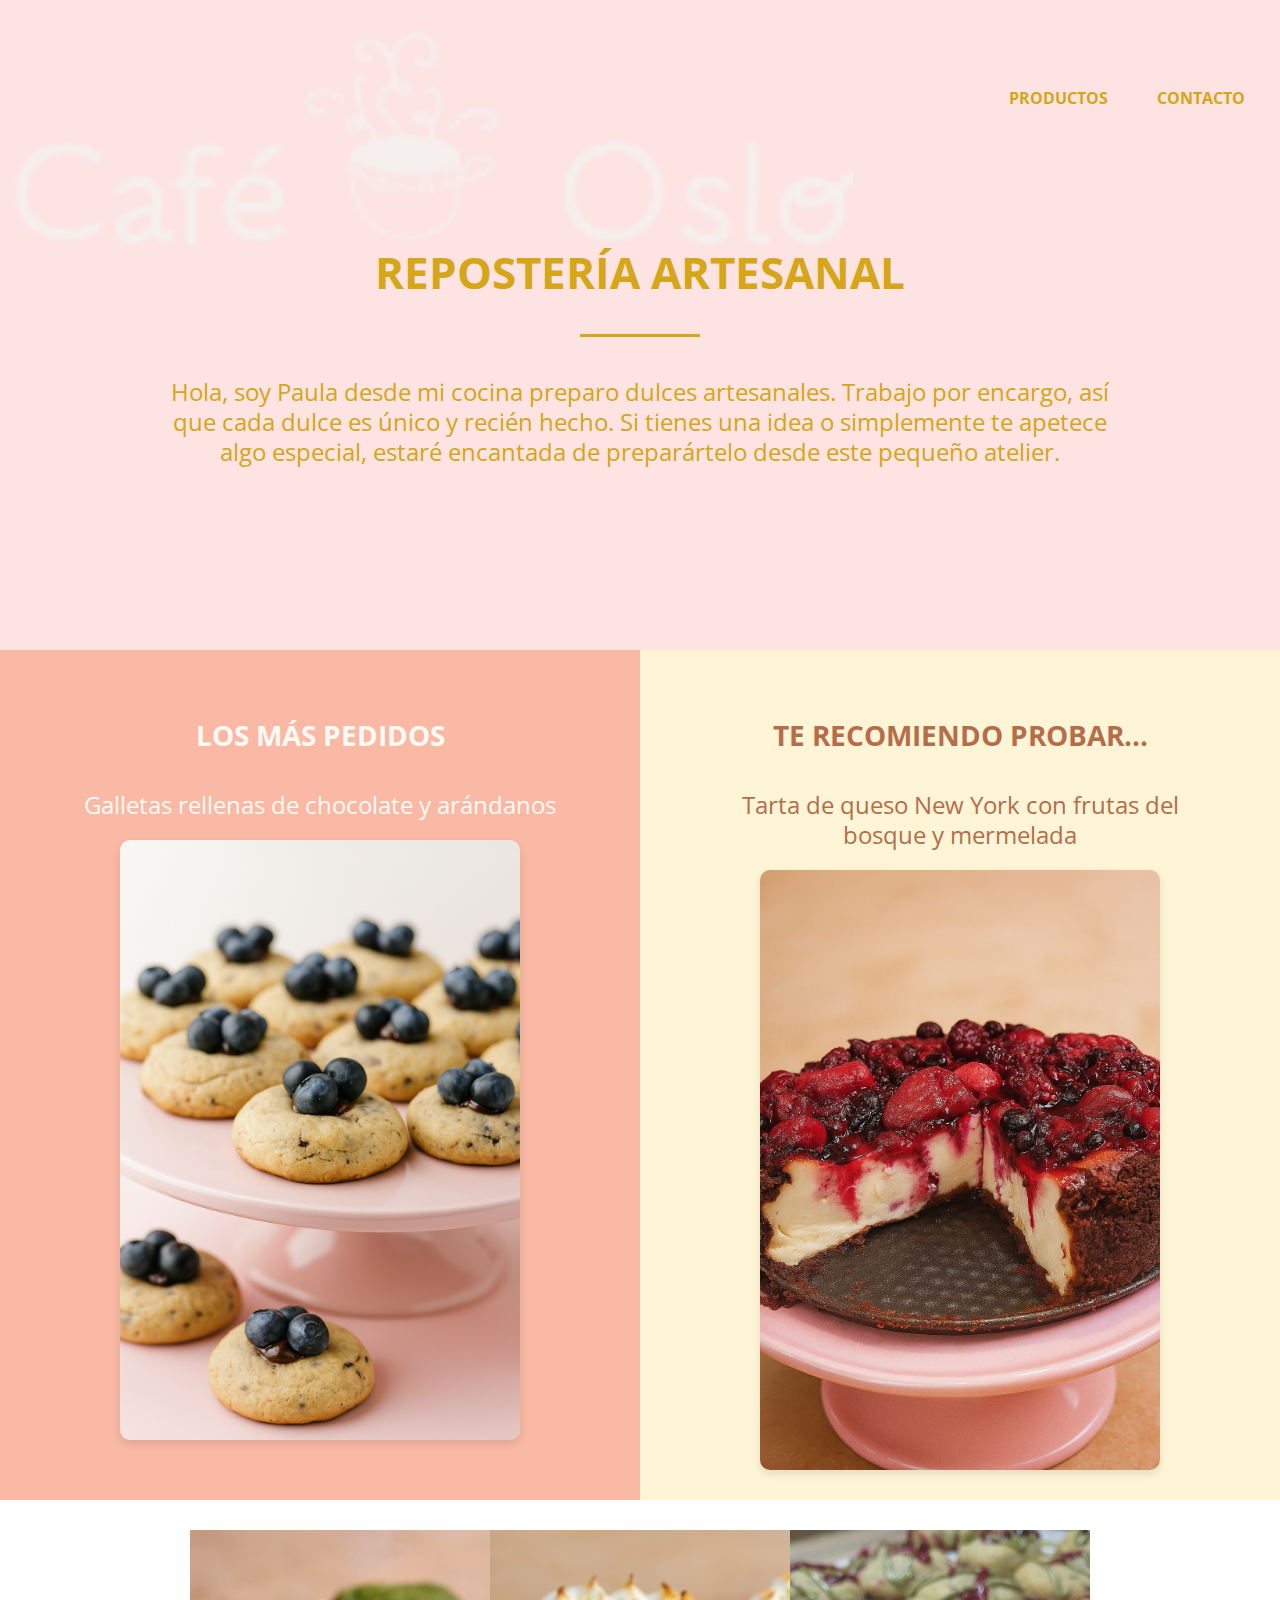
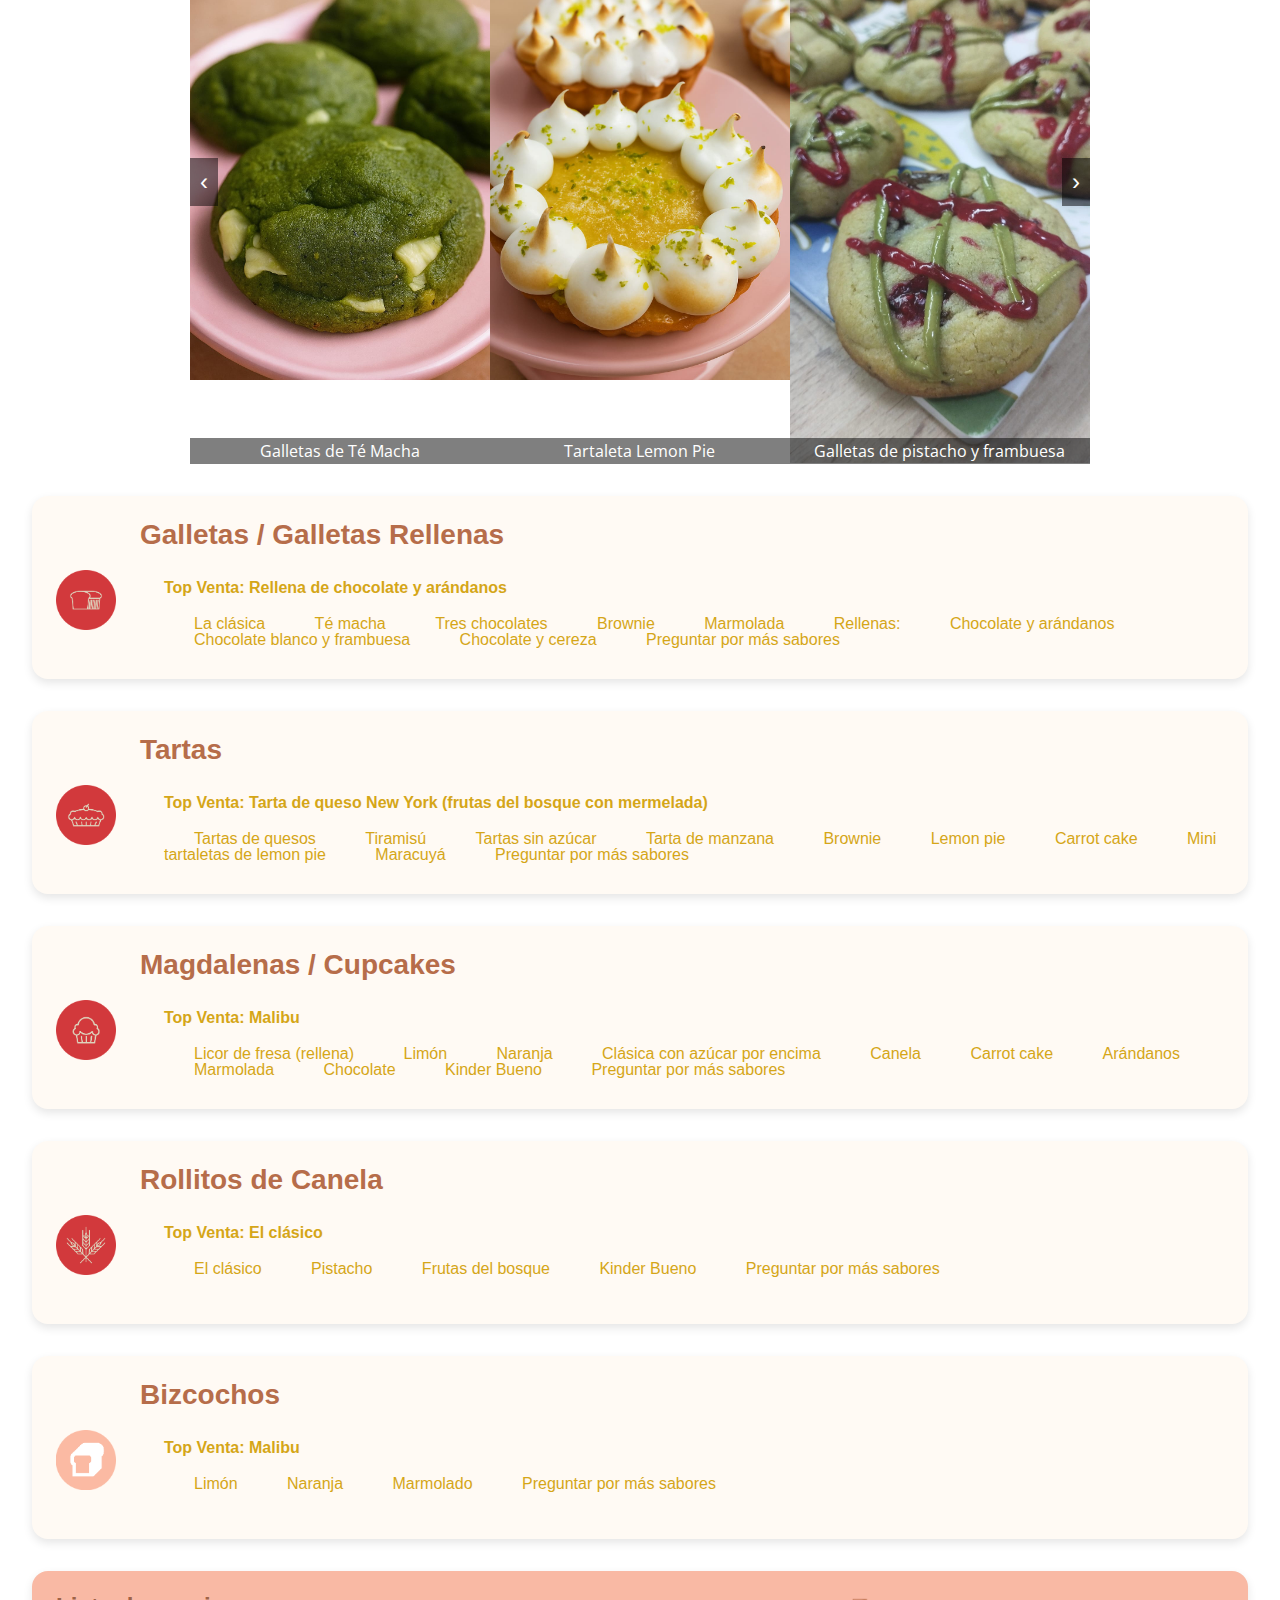
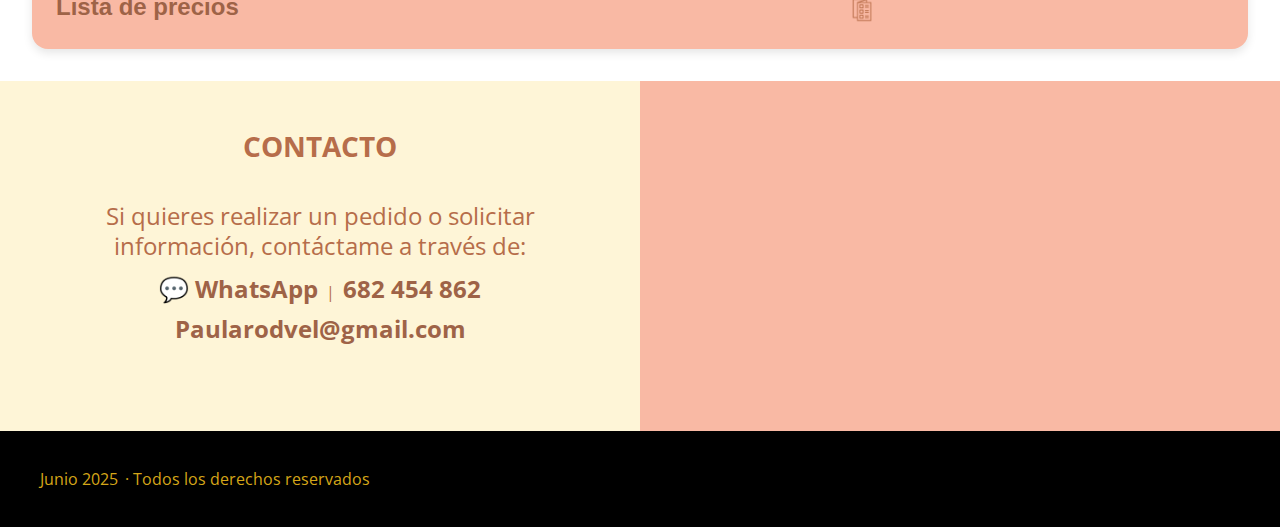
<file: index.html>
<!DOCTYPE html>
<html lang="es" dir="ltr">
  <head>
    <meta charset="utf-8">
    <link rel="stylesheet" href="css/style.css">
    <link rel="preconnect" href="https://fonts.googleapis.com">
    <link rel="preconnect" href="https://fonts.gstatic.com" crossorigin>
    <link href="https://fonts.googleapis.com/css2?family=Open+Sans:wght@400;800&display=swap" rel="stylesheet">
    <meta name="viewport" content="initial-scale=1.0, width=device-width">
    <title>Atelier de Paula</title>
  </head>
  <body>
    <div class="div-0" style="background-color:#fde3e2">
      <div class="div-1">
        <img id="logo" src="images/Logo.png" alt="Atelier de Paula logo">
        <a href="#menu" id="enlace-menu" class="lanzador-menu"><img id="menu-img" src="images/menu.png" alt="Menú icon" height="10px" width="20px"></a>
      </div>
      <h1 id="intro">REPOSTERÍA ARTESANAL</h1>
      <p class="line"></p>
      <h3 class="h3">Hola, soy Paula desde mi cocina preparo dulces artesanales. Trabajo por encargo, así que cada dulce es único y recién hecho. Si tienes una idea o simplemente te apetece algo especial, estaré encantada de preparártelo desde este pequeño atelier.
      </h3>
    </div>
    <div  class="div-2">
      <h2>LOS MÁS PEDIDOS</h2>
      <h3 class="h3 h3-info">Galletas rellenas de chocolate y arándanos
      </h3>
        <img src="images/vendido.png" alt="Postre recomendado" class="imagen-pedido">

    </div>
    <div class="div-3">
      <h2>TE RECOMIENDO PROBAR...</h2>
      <h3 class="h3 h3-info">
        Tarta de queso New York con frutas del bosque y mermelada
      </h3>
      <img src="images/recomendado.jpeg" alt="Postre recomendado" class="imagen-pedido">

    </div>
    <div class="div-4">
<div class="carousel-container">

  <div class="carousel">
    <div class="carousel-item">
      <img src="images/productos/galleta.jpeg" alt="Galletas de té macha">
      <span class="caption">Galletas de Té Macha</span>
    </div>
    <div class="carousel-item">
      <img src="images/productos/lemonpie.jpeg" alt="Tartaleta lemon pie">
      <span class="caption">Tartaleta Lemon Pie</span>
    </div>
    <div class="carousel-item">
      <img src="images/productos/galletas.jpeg" alt="Galletas de pistacho y frambuesa">
      <span class="caption">Galletas de pistacho y frambuesa</span>
    </div>
        <div class="carousel-item">
      <img src="images/productos/galleta3.jpeg" alt="Galletas La Clásica">
      <span class="caption">Galletas La Clásica</span>
    </div>
    <div class="carousel-item">
      <img src="images/productos/tartaleta.jpeg" alt="Tartaleta de Maracuyá">
      <span class="caption">Tartaleta de Maracuyá</span>
    </div>
    <div class="carousel-item">
      <img src="images/productos/tarta1.jpeg" alt="Tarta Selva negra">
      <span class="caption">Tarta Selva negra</span>
    </div>
            <div class="carousel-item">
      <img src="images/productos/galleta4.jpeg" alt="Galletas rellenas de chocholate y cereza">
      <span class="caption">Galletas rellenas de chocholate y cereza</span>
    </div>
    <div class="carousel-item">
      <img src="images/productos/muffin5.jpeg" alt="Magdalenas de limón">
      <span class="caption">Magdalenas de limón</span>
    </div>
    <div class="carousel-item">
      <img src="images/productos/tarta2.jpeg" alt="Tartas de queso de Oreo">
      <span class="caption">Tartas de queso de Oreo</span>
    </div>
            <div class="carousel-item">
      <img src="images/productos/galleta6.jpeg" alt="Alfajores">
      <span class="caption">Alfajores</span>
    </div>
    <div class="carousel-item">
      <img src="images/productos/muffin6.jpeg" alt="Cupcakes Carrot Cake & Brownie">
      <span class="caption">Cupcakes Carrot Cake</span>
    </div>
    <div class="carousel-item">
      <img src="images/productos/rollito2.jpeg" alt="Rollitos de Canela de Kinder Bueno">
      <span class="caption">Rollitos de Canela de Kinder Bueno </span>
    </div>
           <div class="carousel-item">
      <img src="images/productos/tartaleta4.jpeg" alt="Tartaleta de frutas">
      <span class="caption">Tartaleta de frutas</span>
    </div>
    <div class="carousel-item">
      <img src="images/productos/muffin3.jpeg" alt="Cupcakes de chocolate">
      <span class="caption">Cupcakes de chocolate</span>
    </div>
    <div class="carousel-item">
      <img src="images/productos/bizcocho.jpeg" alt="Bizcocho marmolado">
      <span class="caption">Bizcocho marmolado</span>
    </div>
  </div>
  <button class="prev" onclick="moveSlide(-1)">‹</button>
  <button class="next" onclick="moveSlide(1)">›</button>
</div>

</div>


    <section id="products" class="product-section">
  <!-- Producto 1: Galletas -->
  <div class="product-block">
    <img src="images/Icono1.png" alt="Galletas" class="icon" />
    <div class="product-info">
      <h2>Galletas / Galletas Rellenas</h2>
      <ul>
       <p class="topsales" >Top Venta: Rellena de chocolate y arándanos</p>

        <li>La clásica</li>
        <li>Té macha</li>
        <li>Tres chocolates</li>
        <li>Brownie</li>
        <li>Marmolada</li>
        <li><strong>Rellenas:</strong></li>
        <li>Chocolate y arándanos</li>
        <li>Chocolate blanco y frambuesa</li>
        <li>Chocolate y cereza</li>
        <li>Preguntar por más sabores</li>
      </ul>
    </div>
  </div>

  <!-- Producto 2: Tartas -->
  <div class="product-block">
    <img src="images/Icono2.png" alt="Tartas" class="icon" />
    <div class="product-info">
      <h2>Tartas</h2>
      <ul>
        <p class="topsales" >Top Venta: Tarta de queso New York (frutas del bosque con mermelada)</p>
        <li>Tartas de quesos</li>
        <li>Tiramisú</li>
        <li>Tartas sin azúcar</li>
        <li>Tarta de manzana</li>
        <li>Brownie</li>
        <li>Lemon pie</li>
        <li>Carrot cake</li>
        <li>Mini tartaletas de lemon pie</li>
        <li>Maracuyá</li>
        <li>Preguntar por más sabores</li>
      </ul>
    </div>
  </div>

  <!-- Producto 3: Magdalenas -->
  <div class="product-block">
    <img src="images/Icono3.png" alt="Magdalenas y Cupcakes" class="icon" />
    <div class="product-info">
      <h2>Magdalenas / Cupcakes</h2>
      <ul>
        <p class="topsales" >Top Venta: Malibu</p>
        <li>Licor de fresa (rellena)</li>
        <li>Limón</li>
        <li>Naranja</li>
        <li>Clásica con azúcar por encima</li>
        <li>Canela</li>
        <li>Carrot cake</li>
        <li>Arándanos</li>
        <li>Marmolada</li>
        <li>Chocolate</li>
        <li>Kinder Bueno</li>
        <li>Preguntar por más sabores</li>
      </ul>
    </div>
  </div>

  <!-- Producto 4: Rollitos  -->
  <div class="product-block">
    <img src="images/Icono4.png" alt="Rollitos de canela" class="icon" />
    <div class="product-info">
      <h2>Rollitos de Canela</h2>
      <ul>
       <p class="topsales" >Top Venta: El clásico</p>

        <li>El clásico</li>
        <li>Pistacho</li>
        <li>Frutas del bosque</li>
        <li>Kinder Bueno</li>
        <li>Preguntar por más sabores</li>
      </ul>

    </div>
  </div>
      <!-- Producto 5:  Bizcochos -->
  <div class="product-block">
    <img src="images/Icono5.png" alt="Bizcochos" class="icon" />
    <div class="product-info">
      <h2>Bizcochos</h2>
      <ul>
       <p class="topsales" >Top Venta: Malibu</p>
        <li>Limón</li>
        <li>Naranja</li>
        <li>Marmolado</li>
        <li>Preguntar por más sabores</li>
      </ul>
    </div>
  </div>
      <a class="product-block download-button" href="images/elatelierdepaula.jpeg" download="images/elatelierdepaula.png"  >
        Lista de precios    <img src="images/catalogo.png" alt="Catalogo" width="30px" style="margin-left: 50%;"/>

      </a>


</section>

    <div  id="contact" class="div-9" >
      <h2 >CONTACTO</h2>
      <h3 class="h3 h3-info">Si quieres realizar un pedido o solicitar información, contáctame a través de:
      </h3>
      <br>
        <a href="https://wa.me/34682454862" target="_blank" rel="noopener">💬 WhatsApp</a> &nbsp;|&nbsp;
        <a href="tel:+34682454862">682 454 862</a>
        <br>
        <br>
        <a  href="mailto:Paularodvel@gmail.com">Paularodvel@gmail.com</a>

    </div>
    <div class="div-10">
      <div class="insta-wrapper">
        <iframe src="https://www.instagram.com/elatelier_depaula/embed" frameborder="0" scrolling="no" allowtransparency="true" allowfullscreen></iframe>
      </div>
    </div>
    <footer>
      <span class="date">Junio 2025</span><span id="punto"> · </span> <span> Todos los derechos reservados</span>
    </footer>

    <ul id="menu" class="navegacion">
      <li>
        <a class ="opt" href="#products">PRODUCTOS</a>
      </li>
      <li>
        <a class ="opt" href="#contact">CONTACTO</a>
      </li>
    </ul>
  </div>
  <script src="javascript.js" type="text/javascript"></script>
  </body>
</html>
</file>
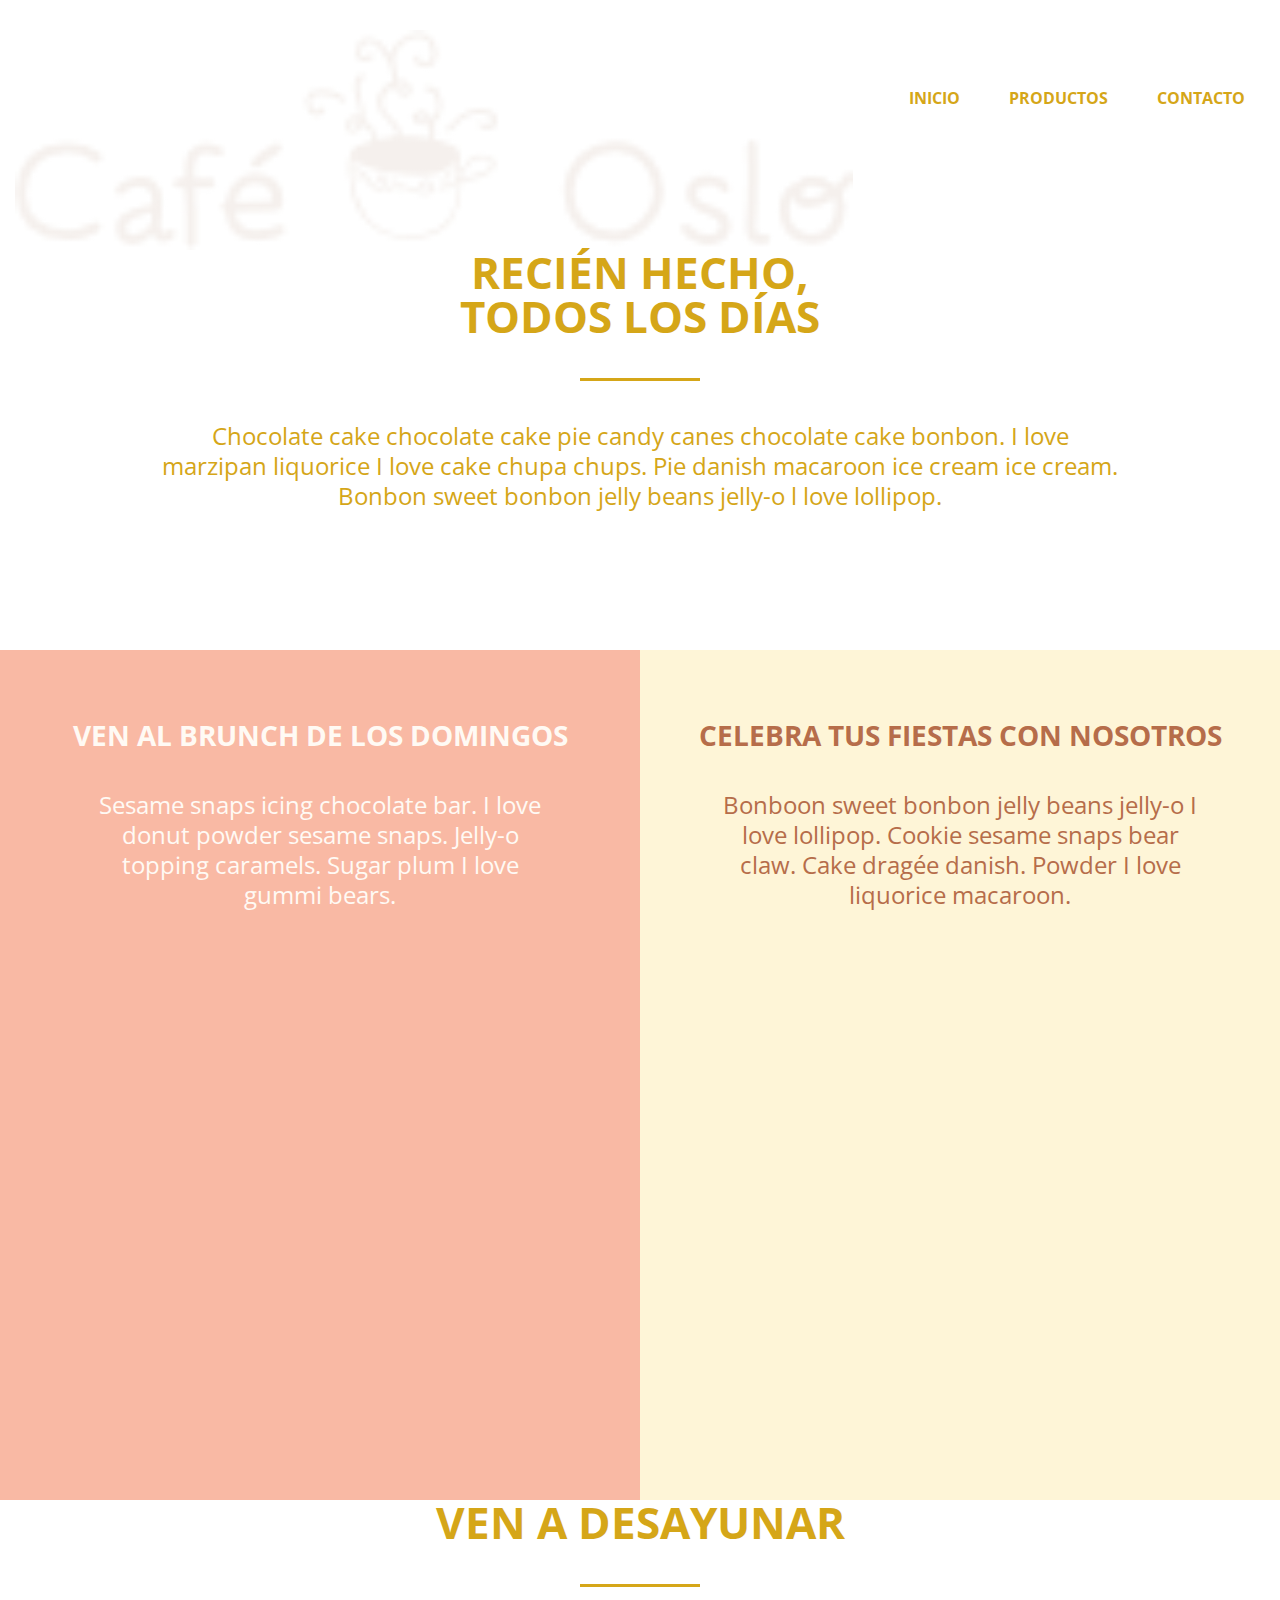
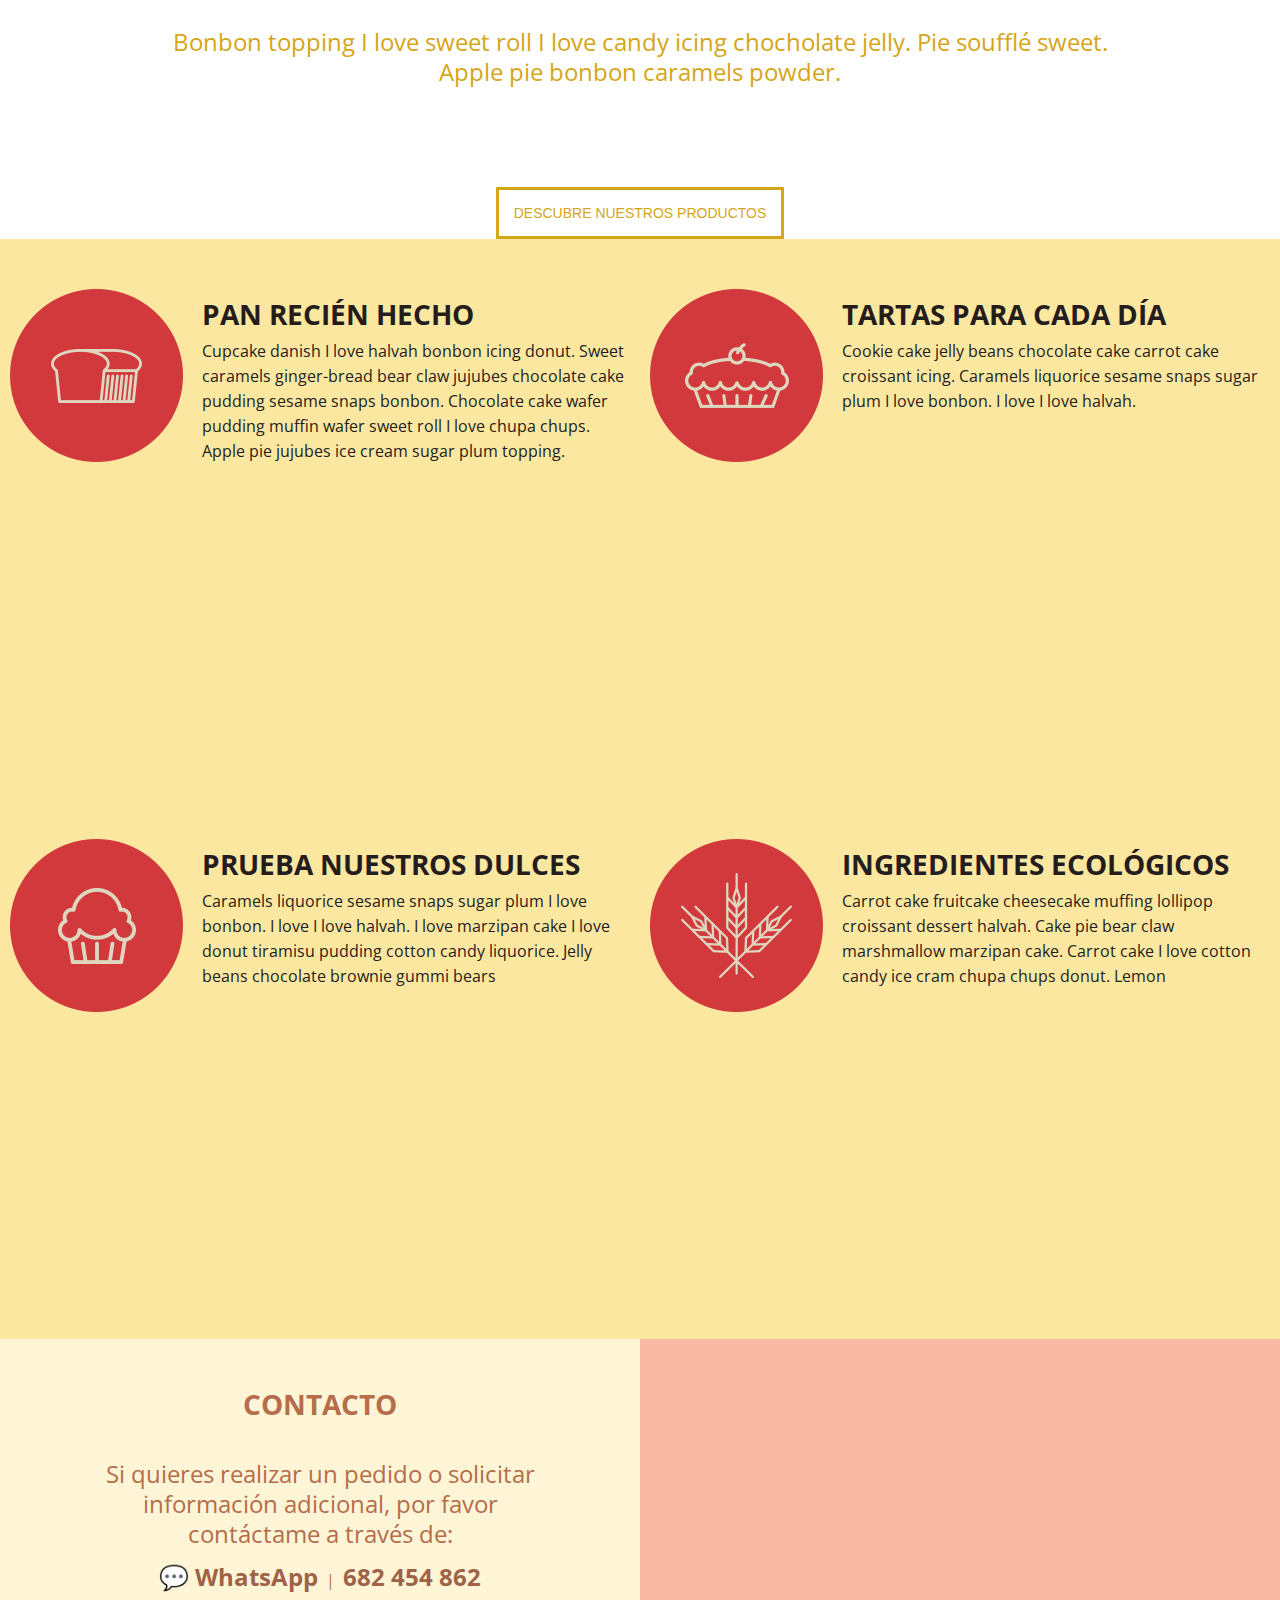
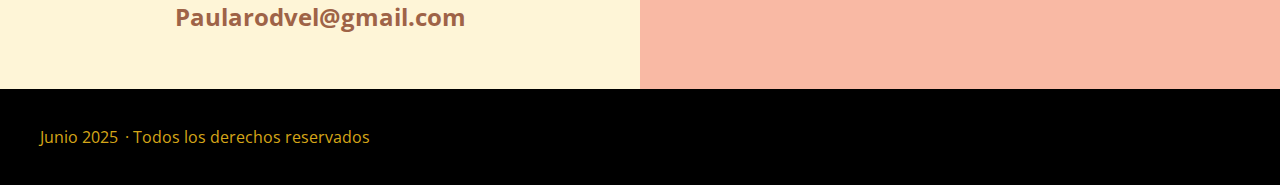
<file: proyecto.html>
<!DOCTYPE html>
<html lang="es" dir="ltr">
  <head>
    <meta charset="utf-8">
    <link rel="stylesheet" href="css/style.css">
    <link rel="preconnect" href="https://fonts.googleapis.com">
    <link rel="preconnect" href="https://fonts.gstatic.com" crossorigin>
    <link href="https://fonts.googleapis.com/css2?family=Open+Sans:wght@400;800&display=swap" rel="stylesheet">
    <meta name="viewport" content="initial-scale=1.0, width=device-width">
    <title>Atelier de Paula</title>
  </head>
  <body>
    <div class="div-0">
      <div id="1" class="div-1">
        <img id="logo" src="images/Logo.png" alt="Atelier de Paula logo">
        <a href="#menu" id="enlace-menu" class="lanzador-menu"><img id="menu-img" src="images/menu.png" alt="Menú icon" height="10px" width="20px"></a>
      </div>
      <h1 id="intro">RECIÉN HECHO, <br> TODOS LOS DÍAS</h1>
      <p class="line"></p>
      <h3 class="h3">Chocolate cake chocolate cake pie candy canes chocolate cake bonbon.
         I love marzipan liquorice I love cake chupa chups.
         Pie danish macaroon ice cream ice cream. Bonbon sweet bonbon jelly beans jelly-o l love lollipop.
      </h3>
    </div>
    <div  class="div-2">
      <h2>VEN AL BRUNCH DE LOS DOMINGOS</h2>
      <h3 class="h3 h3-info">Sesame snaps icing chocolate bar.
         I love donut powder sesame snaps.
         Jelly-o topping caramels.
         Sugar plum I love gummi bears.
      </h3>
    </div>
    <div class="div-3">
      <h2>CELEBRA TUS FIESTAS CON NOSOTROS</h2>
      <h3 class="h3 h3-info">Bonboon sweet bonbon jelly beans jelly-o I love lollipop.
         Cookie sesame snaps bear claw.
         Cake dragée danish.
         Powder I love liquorice macaroon.
      </h3>
    </div>
    <div class="div-4">
      <h1 id="desayunar">VEN A DESAYUNAR</h1>
      <p class="line"></p>
      <h3 class="h3">Bonbon topping I love sweet roll I love candy icing chocholate jelly.
         Pie soufflé sweet. Apple pie bonbon caramels powder.
      </h3>
      <div class="center">
      <button type="button" name="button" class="boton">DESCUBRE NUESTROS PRODUCTOS</button>
      </div>
    </div>
    <div id="2" class="div-5">
      <div class="icon">
        <img   src="images/Icono1.png" alt="">
      </div>
      <div class="more-info productos">

      <h2>PAN RECIÉN HECHO</h2>
      <p>Cupcake danish I love halvah bonbon icing donut. Sweet caramels ginger-bread bear claw jujubes chocolate
         cake pudding sesame snaps bonbon.
         Chocolate cake wafer pudding muffin wafer sweet roll I love chupa chups.
         Apple pie jujubes ice cream sugar plum topping.
      </p>
    </div>
    </div>
    <div class="div-6">
      <div class="icon">
        <img  src="images/Icono2.png" alt="">
      </div>
      <div class="more-info productos">

        <h2>TARTAS PARA CADA DÍA</h2>
        <p>Cookie cake jelly beans chocolate cake carrot cake croissant icing.
          Caramels liquorice sesame snaps sugar plum I love bonbon. I love I love halvah.
        </p>
      </div>
    </div>
    <div id="3" class="div-7">
      <div class="icon">
        <img   src="images/Icono3.png" alt="">
      </div>
      <div class="more-info productos">
      <h2>PRUEBA NUESTROS DULCES</h2>
      <p>Caramels liquorice sesame snaps sugar plum I love bonbon.
         I love I love halvah. I love marzipan cake I love donut tiramisu pudding cotton candy liquorice.
         Jelly beans chocolate brownie gummi bears
      </p>
      </div>
    </div>
    <div id="4" class="div-8">
      <div class="icon">
        <img  src="images/Icono4.png" alt="">
      </div>
      <div class="more-info productos">
        <h2>INGREDIENTES ECOLÓGICOS</h2>
        <p>Carrot cake fruitcake cheesecake muffing lollipop croissant dessert halvah. Cake pie bear claw marshmallow marzipan cake.
           Carrot cake I love cotton candy ice cram chupa chups donut. Lemon
        </p>
      </div>

    </div>
    <div  id="5" class="div-9">
      <h2>CONTACTO</h2>
      <h3 class="h3 h3-info">Si quieres realizar un pedido o solicitar información adicional, por favor contáctame a través de:
      </h3>
      <br>
        <a href="https://wa.me/34682454862" target="_blank" rel="noopener">💬 WhatsApp</a> &nbsp;|&nbsp;
        <a href="tel:+34682454862">682 454 862</a>
        <br>
        <br>
        <a href="mailto:Paularodvel@gmail.com">Paularodvel@gmail.com</a>

    </div>
    <div class="div-10">
      <div class="insta-wrapper">
        <iframe src="https://www.instagram.com/makinmyphotos/embed" frameborder="0" scrolling="no" allowtransparency="true" allowfullscreen></iframe>
      </div>
    </div>
    <footer>
      <span class="date">Junio 2025</span><span id="punto"> · </span> <span> Todos los derechos reservados</span>
    </footer>

    <ul id="menu" class="navegacion">
      <li>
        <a class ="opt" href="#1">INICIO</a>
      </li>
      <li>
        <a class ="opt" href="#2">PRODUCTOS</a>
      </li>
      <li>
        <a class ="opt" href="#3">CONTACTO</a>
      </li>
    </ul>
  </div>
  <script src="javascript.js" type="text/javascript"></script>
  </body>
</html>
</file>
<file: css/style.css>
/* http://meyerweb.com/eric/tools/css/reset/
   v2.0 | 20110126
   License: none (public domain)
*/

html, body, div, span, applet, object, iframe,
h1, h2, h3, h4, h5, h6, p, blockquote, pre,
a, abbr, acronym, address, big, cite, code,
del, dfn, em, img, ins, kbd, q, s, samp,
small, strike, strong, sub, sup, tt, var,
b, u, i, center,
dl, dt, dd, ol, ul, li,
fieldset, form, label, legend,
table, caption, tbody, tfoot, thead, tr, th, td,
article, aside, canvas, details, embed,
figure, figcaption, footer, header, hgroup,
menu, nav, output, ruby, section, summary,
time, mark, audio, video {
	margin: 0;
	padding: 0;
	border: 0;
	font-size: 100%;
	font: inherit;
	vertical-align: baseline;
}
/* HTML5 display-role reset for older browsers */
article, aside, details, figcaption, figure,
footer, header, hgroup, menu, nav, section {
	display: block;
}
body {
	line-height: 1;
}
ol, ul {
	list-style: none;
}
blockquote, q {
	quotes: none;
}
blockquote:before, blockquote:after,
q:before, q:after {
	content: '';
	content: none;
}
table {
	border-collapse: collapse;
	border-spacing: 0;
}


*{
  box-sizing: border-box;
}
/* anchura total = width */

/*Eliminar el subrayado de enlaces*/
a:link, a:visited, a:active {
    text-decoration:none;
}

/*WEBFONTS*/
@font-face {
  font-family: 'Open Sans', sans-serif;
	font-weight: normal;
	font-style: normal;
}

/* Stylesheet */
body{
	margin-left: auto;
	margin-right: auto;
	font-size: 16px;
	font-family:'Open Sans';
	color:#d5a618;
}
.icon{
	height: 110px;
}

h1{
	color:#d5a618;
	font-size: 44px;
	font-weight: bold;
	text-align: center;
	padding-top: 150px;
	padding-bottom:40px;
}

h2{
	font-size: 28px;
	font-weight: bold;
	line-height : 30px;
}

h3{
	font-size: 24px;
	margin-left: auto;
	margin-right: auto;
	text-align: center;
	width: 70%;
	margin-top: 40px;
	line-height : 30px;
}

a{
	color:#9e6347;
	font-weight: bold;
	font-size: 24px;
}

button{
	font-size: 14px;
}

footer{
	background-color: black;
	padding: 40px;
}

p{
	margin-top: 10px;
}

li{
	margin-left: 15px;
}

.date{
	display: inline-block;
	width: 100%;

}

.div-0{
	height: 650px;
	/*background-image: url("../images/Fondo1.jpg");*/
	background-size: cover;
	background-position: center;
}
.div-4{
	/*background-image: url("../images/Fondo2.jpg");*/
	background-size: cover;
	background-position: center;
}

.div-2,.div-3 {
	height: 850px;
	padding: 40px;
	text-align: center;
}
.div-9, .div-10{
	height: 350px;
	padding: 40px;
	text-align: center;
}

.line{
	margin: 0px;
	margin-left: auto;
	margin-right: auto;
	width: 120px;
	border-bottom: 3px solid #d5a618;
}

.div-2, .div-10{
	background-color:#f9b9a4;
	color:#fffaf4;
}

.div-3, .div-9{
	background-color: #fef5d7;
	color: #b66d4a;
}

.h3-info{
	width: 90%;
}


.icon{
	text-align: center;
	height: auto;
  padding-top: 50px;
	padding-bottom: 25px;

}

.center{
	text-align: center;
}

.boton{
	background: none;
	border: 3px solid #d5a618;;
	text-align:center;
	color:#d5a618;
	padding: 15px;
	margin-top: 100px;
}

.boton:hover{
  box-shadow: 0px 0px 10px #999;
}
.boton:active{
  box-shadow: 0px 0px 10px #000;
}

.div-5, .div-6, .div-7,.div-8{
	color:#241d1b;
	height: 425px;
	background-color: #fce7a1;
}

.more-info{
	width: 70%;
	margin-left: auto;
	margin-right: auto;
	line-height : 25px;
}

.div-9,.div-10{
	padding: 45px;}

.opt{
	font-size: 16px;
	color:#d5a618;
}

.opt:hover{
	border-bottom: 3px solid #d5a618;
}
.opt:active{
	border-bottom: 3px solid #d5a618;
}

.lanzador-menu{
	position: absolute;
	top: 40px;
	right: 20px;
	background-color: #d5a618;
	width: 50px;
	height: 50px;
}

#desayunar{
	padding-top: 150px;
}

#maps{
	color:#ded6c0;
	font-weight: bold;
}
#punto{
	display: none;
}

#menu{
	float: right;
	min-height:0px;
	color:#d5a618;
	position: absolute;
	top:90px;
	right: 20px;
	/*position: fixed;
    top: 10;
    z-index: 1000;*/
}


#menu-img{
	margin: 5px;
	width: 40px;
	height: 40px;
}

#logo{
	padding-top: 30px;
	padding-left: 15px;
	float: left;
	height: 250px;
}

.insta-wrapper {
  position: relative;
  width: 100%;
  padding-bottom: 45%;
  height: 0;
  overflow: hidden;
  margin: 0 auto;
  max-width: 100%; /* Se ajusta al ancho del padre (50% o 100%) */
}

.insta-wrapper iframe {
  position: absolute;
  top: 0;
  left: 0;
  width: 100%;
  height: 100%;
  border: 0;
}


/* media for menu and when isn't movile size*/

@media screen and (min-width: 800px) {

	.date{
		display: inline-block;
		width: 85px;
		padding-top: 40px;
	}
	#punto{
		display: inline-block;
	}
	.div-2,
	.div-9,.div-5,.div-7{
		width: 50%;
		float: left;
	}
	.div-3,
	.div-10,.div-6,.div-8{
		width: 50%;
		float: right;
	}
	.div-5,.div-6, .div-7, .div-8{
		height: 550px;
	}
	.div-4{
		margin-top: 450px;
	}
	.productos{
		width: 70%;
		float: left;
		margin-top: 50px;
		padding: 10px;

	}
	.icon{
		width: 30%;
		float: left;
	}
	h3{
		width: 75%;
	}
	#intro{
		padding-top: 250px;
	}
	.div-2,.div-3,.div-9,.div-10{
		padding: 50px;
		padding-left:55px;
		padding-right:55px;
	}
	.div-2,.div-3{
		height: 850px;
		padding-top:70px;
	}
}

@media screen and (min-width: 801px){
	.lanzador-menu{
		display: none;
	}
	.navegacion {
	}
	li{
		display: inline;
		width: 50%;
		margin-bottom: 10px;
		padding:15px;
	}
}

@media screen and (max-width: 800px) {
	.js .navegacion{
		max-height: 0;
		overflow: hidden;
		position: absolute;
		top: 100px;
		right:10px;
		background-color: white;

	}
	.js li {
		padding: 10px;
	}

	.js .navegacion.menu-desplegado{
		max-height: 200px;
	}
}


/* CSS */
.color-1 {
  color: #d5a618;
}
.color-2 {
  color: #f0c15c;
}
.color-3 {
  color: #d5a618;
}
.color-4 {
  color: #f9b9a4;
}
.color-5 {
  color: #e05a29;
}

.product-section {
  display: flex;
  flex-direction: column;
  gap: 2rem;
  padding: 2rem;
  font-family: 'Segoe UI', sans-serif;
}

.product-block {
  display: flex;
  gap: 1.5rem;
  align-items: flex-start;
  background-color: #fffaf4;
  padding: 1.5rem;
  border-radius: 1rem;
  box-shadow: 0 4px 10px rgba(0,0,0,0.1);
}

.product-block .icon {
  width: 60px;
  height: auto;
}

.product-info h2 {
  margin-bottom: 0.5rem;
  color: #b66d4a;
}

.product-info ul {
  list-style: disc;
  padding-left: 1.5em;
  margin: 0;
}

.product-info li {
  margin-bottom: 0.4rem;
}
.topsales {
    font-weight: bold;
    padding-top: 20px;
    padding-bottom: 20px;
}

.carousel-container {
  position: relative;
  width: 100%;
  max-width: 600px;
  margin: auto;
  overflow: hidden;
  padding-top:30px;
  padding-button:30px;

}
.carousel {
  display: flex;
  transition: transform 0.4s ease-in-out;
}
.carousel img {
  width: 100%;
  flex-shrink: 0;
}
.prev, .next {
  position: absolute;
  top: 50%;
  transform: translateY(-50%);
  background: rgba(0,0,0,0.4);
  color: white;
  border: none;
  font-size: 2em;
  padding: 0 10px;
  cursor: pointer;
}
.prev { left: 10px; }
.next { right: 10px; }

.imagen-pedido {
  width: 100%;
  max-width: 400px;
  margin: 20px auto;
  display: block;
  border-radius: 10px;
  box-shadow: 0 4px 10px rgba(0,0,0,0.1);
}

.carousel-container {
  position: relative;
  width: 100%;
  max-width: 900px;
  overflow: hidden;
  margin: auto;
}

.carousel {
  display: flex;
  transition: transform 0.5s ease;
}

.carousel-item {
  flex: 0 0 33.3333%; /* 3 en cada vista */
  position: relative;
}

.carousel-item img {
  width: 100%;
  display: block;
}

.caption {
  position: absolute;
  bottom: 0;
  width: 100%;
  background: rgba(0, 0, 0, 0.5);
  color: white;
  text-align: center;
  padding: 5px 0;
}

.prev, .next {
  position: absolute;
  top: 50%;
  transform: translateY(-50%);
  background: rgba(0,0,0,0.5);
  color: white;
  border: none;
  padding: 10px;
  font-size: 24px;
  cursor: pointer;
}

.prev {
  left: 0;
}
.next {
  right: 0;
}

.download-button {
  background-color: #f9b9a4;

}

.download-button:hover {
      background-color: #fef5d7;

  color:#b66d4a

}
</file>
